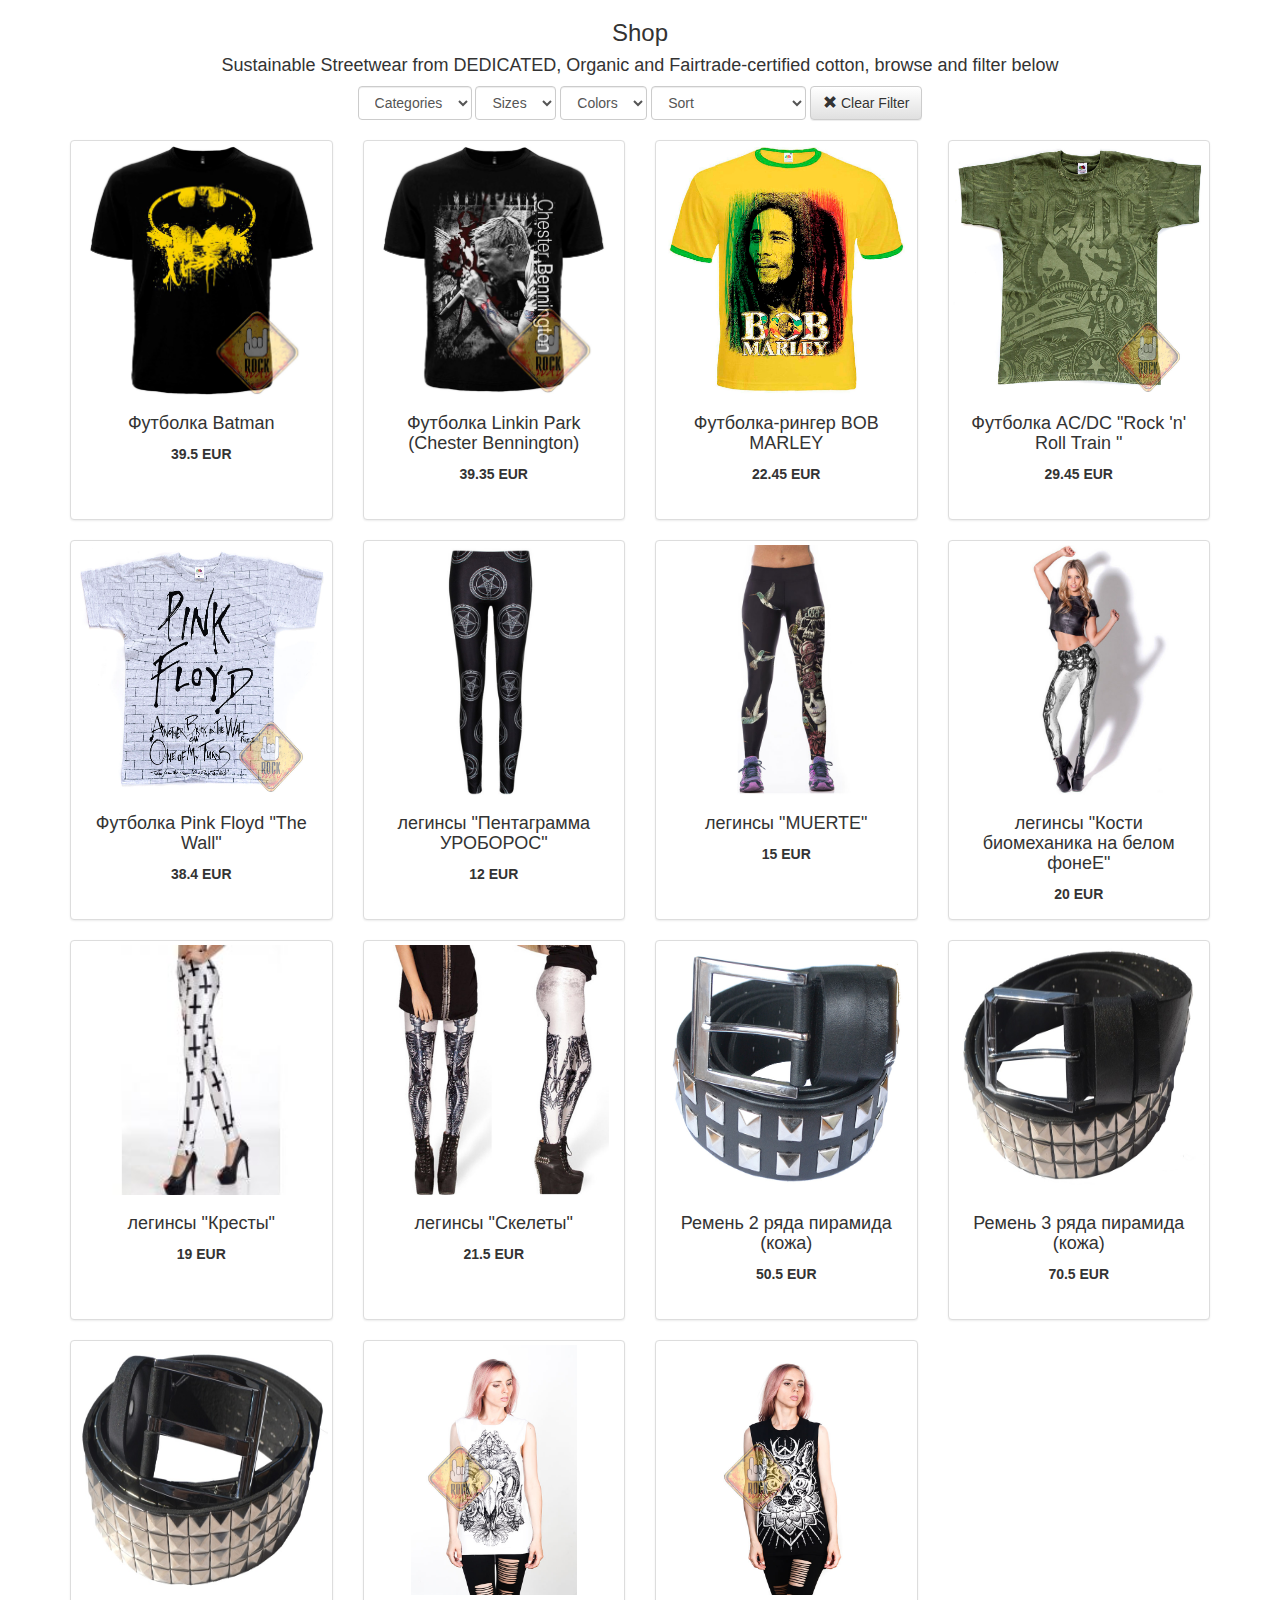
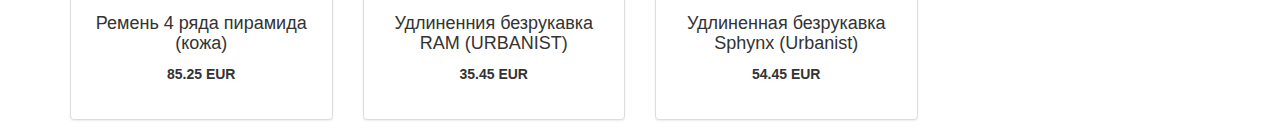
<file: index.html>
<!DOCTYPE html>
<html lang="en">
  <head>
    <meta charset="utf-8">
    <meta http-equiv="X-UA-Compatible" content="IE=edge">
    <meta name="viewport" content="width=device-width, initial-scale=1">
    <!-- The above 3 meta tags *must* come first in the head; any other head content must come *after* these tags -->
    <title>Shop</title>

    <!-- Bootstrap -->
    <link href="css/bootstrap.min.css" rel="stylesheet">
	<link href="css/bootstrap.min.css.map" rel="stylesheet">
	<link href="css/bootstrap-theme.min.css" rel="stylesheet">
	<link href="css/bootstrap-theme.min.css.map" rel="stylesheet">
	<link href="css/style.css" rel="stylesheet">

    <!-- HTML5 shim and Respond.js for IE8 support of HTML5 elements and media queries -->
    <!-- WARNING: Respond.js doesn't work if you view the page via file:// -->
    <!--[if lt IE 9]>
      <script src="https://oss.maxcdn.com/html5shiv/3.7.3/html5shiv.min.js"></script>
      <script src="https://oss.maxcdn.com/respond/1.4.2/respond.min.js"></script>
    <![endif]--> 
  </head>
  <body>
  <div class="container centr">
	<h3>Shop</h3>
	<h4>Sustainable Streetwear from DEDICATED, Organic and Fairtrade-certified cotton, browse and filter below</h4>
	<form class="form-inline filter-form" role="form">
	  <div class="form-group">
		<select class="form-control" name="category"></select>
	  </div>
	  <div class="form-group">
		<select class="form-control" name="size"></select>
	  </div>
	  <div class="form-group">
		<select class="form-control" name="color"></select>
	  </div>
	  <div class="form-group">
		<select class="form-control" name="sort"></select>
	  </div>
	 <button type="reset" class="btn btn-default" id="cear_filter">
		<span class="glyphicon glyphicon-remove"></span> Clear Filter
	 </button>
	</form>
	
	<div class = "product_table"></div>
  </div>
  
  <script src="js/objects.js"></script>
  <script src="js/data.js"></script>
  <script src="js/functions.js"></script>
  <script src="js/first_page_filters.js"></script>
  </body>
</html>
</file>
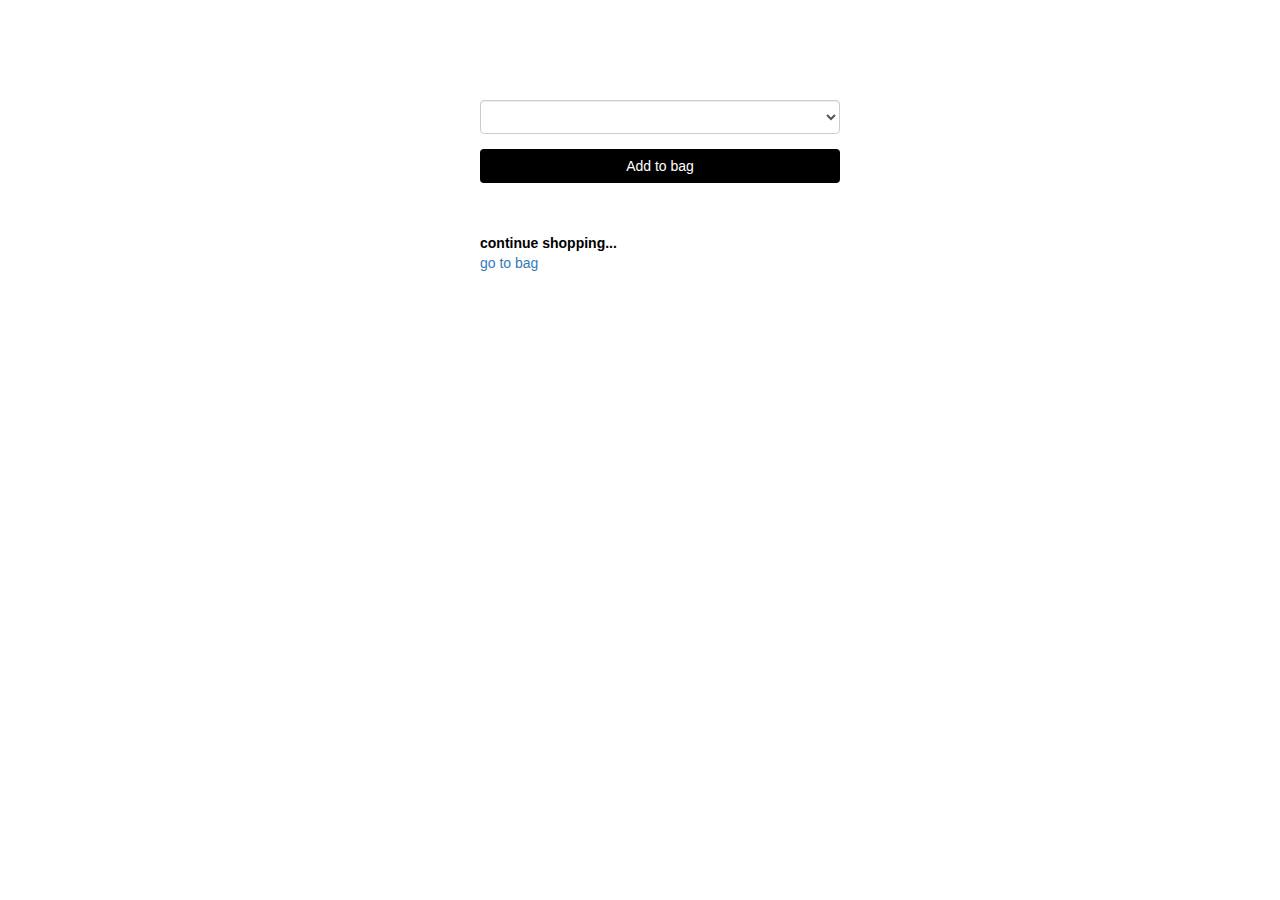
<file: add_bag.html>
<!DOCTYPE html>
<html lang="en">
  <head>
    <meta charset="utf-8">
    <meta http-equiv="X-UA-Compatible" content="IE=edge">
    <meta name="viewport" content="width=device-width, initial-scale=1">
    <!-- The above 3 meta tags *must* come first in the head; any other head content must come *after* these tags -->
    <title>Shop</title>

    <!-- Bootstrap -->
    <link href="css/bootstrap.min.css" rel="stylesheet">
	<link href="css/bootstrap.min.css.map" rel="stylesheet">
	<link href="css/bootstrap-theme.min.css" rel="stylesheet">
	<link href="css/bootstrap-theme.min.css.map" rel="stylesheet">
	<link href="css/style.css" rel="stylesheet">

    <!-- HTML5 shim and Respond.js for IE8 support of HTML5 elements and media queries -->
    <!-- WARNING: Respond.js doesn't work if you view the page via file:// -->
    <!--[if lt IE 9]>
      <script src="https://oss.maxcdn.com/html5shiv/3.7.3/html5shiv.min.js"></script>
      <script src="https://oss.maxcdn.com/respond/1.4.2/respond.min.js"></script>
    <![endif]--> 
  </head>
  <body>
  <div class="container">
	<div class="row add_bag_page">
		<div  class="gallery col-sm-6 col-md-4 clearfix">
			<div id = "main_pic" class="clearfix">
				<div id="main_img"></div>
				<div id="cursors">
					<a id="left_cur" class="none">
						<span class="glyphicon glyphicon-chevron-left"></span>
					</a>
					<a id="right_cur" class="none">
						<span class="glyphicon glyphicon-chevron-right"></span>
					</a>
				</div>
			</div>

			<div class="mini clearfix"></div>
		</div>
		
		<div  class=" col-sm-3 col-md-4 product">
			<div id = "title"></div>
			<div id = "description"></div>
			<div id = "price"></div>
			<form class="form add_bag" role="form">
			  <div class="form-group">
				<select class="form-control" name="size"></select>
			  </div>
			  <button type="button" class="btn" id="add_bag_btn">Add to bag</button>
			  <p class="bg-danger" id="err"></p>
			</form>
			
			<a href="index.html" class="black">continue shopping...</a>
			<a href="bag.html" id="a_bag">go to bag</a>
		</div>
		<div  class=" col-sm-3 col-md-4"></div>
	
  </div>
	
	
</div>
	<script src="js/objects.js"></script>
	<script src="js/data.js"></script>
	<script src="js/functions.js"></script>
	<script src="js/gallery.js"></script>
	<script src="js/second_page_add_bag.js"></script>
</body>
</html>
</file>
<file: css/style.css>
*{
	padding: 0;
	margin: 0;
}


body{
	font: normal 14px/20px Arial, Helvetica, sans-serif;
}

.clearfix:after{
	content:".";
	display:block;
	height:0;
	clear:both;
	visibility:hidden;
}
.centr{
	text-align:center;
}

.filter-form{
	margin-bottom:20px;
}

.product_tabl_el{
	min-height: 380px;
	max-height: 380px;
}

.product_tabl_el img{
	height: 250px;
}
/**********gallery*************/
#main_img{
	margin-top:30px;
}

#main_img img{
	max-height:300px;
	min-height:300px;
}

.miniature {
	float:left;
	margin-right:20px;
	margin-bottom:5px;
	
}

.miniature img{
	height:100px;
	max-width:100px;
}

.none{
	display:none;
}

.block{
	display:block;
}

.active{
  display:block;
  margin:0 auto;
}

#left_cur, #right_cur
{
	color:red;
	cursor:pointer;
}

#left_cur{
	position:relative;
	top: -170px;
	float:left;
}

#right_cur{
	position:relative;
	top: -170px;
	float:right;
}

#cursors{
	height:30px;
}

.visbl{
	opacity:1;
}

.notvisbl{
	opacity: 0.5;
}

/*add_to_bag_page*/
.add_bag_page{
	margin-top:20px;
}

#add_bag_btn{
	width: 100%;
	background-color : black;
	color: white;
}

.product{
	margin-top:50px;
	margin-left:20px;
}

#title{
	font-size:17px;
	font-weight:bold;
	margin-bottom:30px;
}

#description{
	font-size:13px;
}

#price{
	font-size:19px;
	font-weight:bold;
	margin:30px 0;
	text-align:center;
}

a.black{
	color:black;
	text-decoration:none;
	display:block;
	margin-top: 50px;
	font-size: 14px;
	font-weight:bold;
}

#err{
margin-top: 10px;
text-align:center;
color: red;

}
</file>
